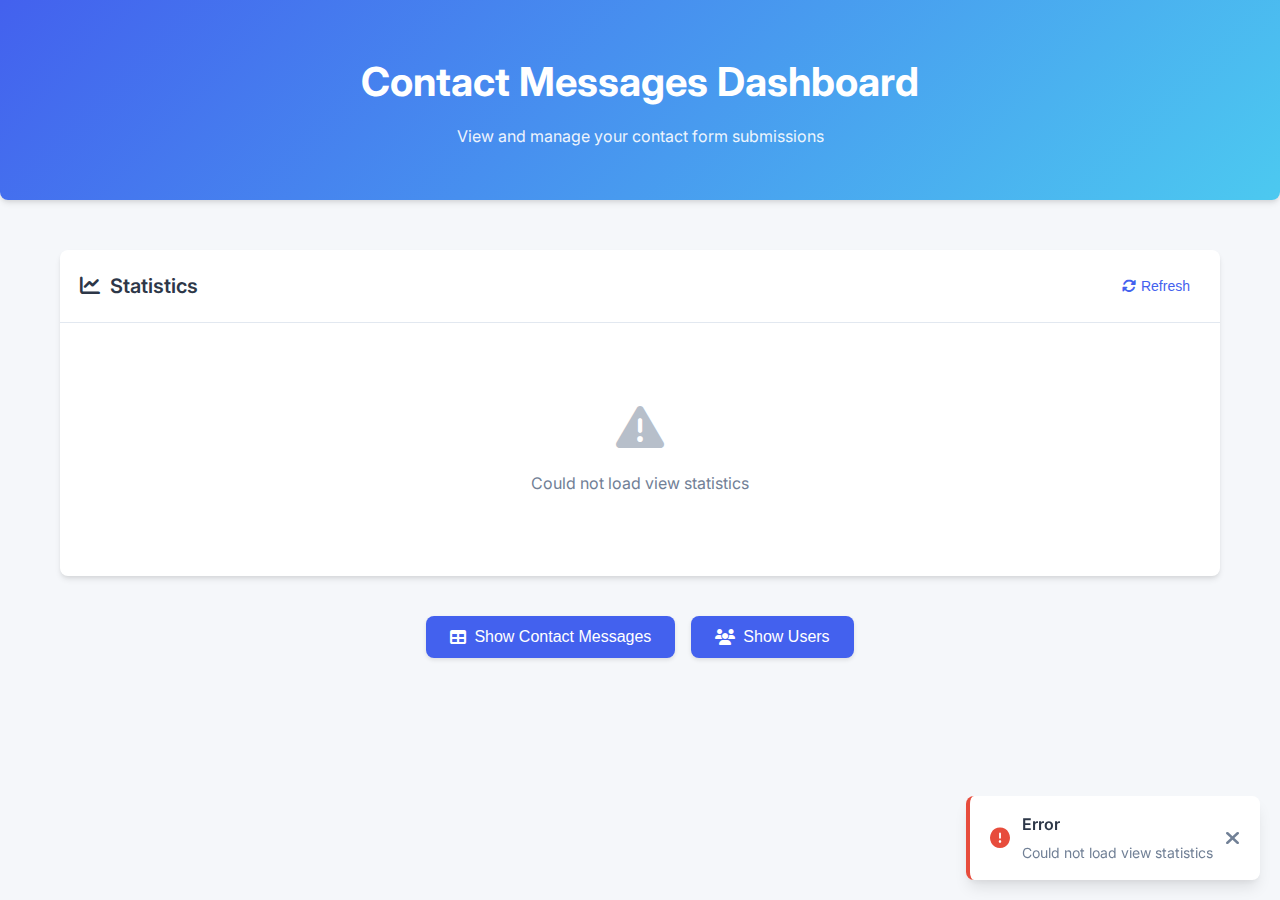
<file: index.html>
<!DOCTYPE html>
<html lang="en">

<head>
    <meta charset="UTF-8">
    <meta name="viewport" content="width=device-width, initial-scale=1.0">
    <title>Contact Messages Dashboard</title>

    <!-- Google Fonts -->
    <link rel="preconnect" href="https://fonts.googleapis.com">
    <link rel="preconnect" href="https://fonts.gstatic.com" crossorigin>
    <link href="https://fonts.googleapis.com/css2?family=Inter:wght@300;400;500;600;700&display=swap" rel="stylesheet">

    <!-- Font Awesome for icons -->
    <link rel="stylesheet" href="https://cdnjs.cloudflare.com/ajax/libs/font-awesome/6.4.0/css/all.min.css">
    <link rel="stylesheet" href="styles.css">
</head>

<body>
    <header>
        <div class="container">
            <h1>Contact Messages Dashboard</h1>
            <p class="subtitle">View and manage your contact form submissions</p>
        </div>
    </header>

    <div class="container">
        <div class="card">
            <div class="card-header">
                <div class="card-title">
                    <i class="fas fa-chart-line"></i>
                    Statistics
                </div>
                <button id="refreshStatsBtn" class="refresh-btn">
                    <i class="fas fa-sync-alt refresh-icon"></i>
                    Refresh
                </button>
            </div>
            <div class="card-body">
                <div id="statsContainer" class="stats-container">
                    <div class="loading-container">
                        <div class="loader"></div>
                    </div>
                </div>
            </div>
        </div>

        <div class="button-container">
            <button id="fetchDataBtn" class="btn">
                <i class="fas fa-table"></i>
                Show Contact Messages
            </button>
            <button id="fetchUsersBtn" class="btn">
                <i class="fas fa-users"></i>
                Show Users
            </button>
        </div>

        <div id="tableContainer"></div>
    </div>

    <div id="toast" class="toast">
        <i id="toastIcon" class="toast-icon fas"></i>
        <div class="toast-content">
            <div id="toastTitle" class="toast-title"></div>
            <div id="toastMessage" class="toast-message"></div>
        </div>
        <button id="toastClose" class="toast-close">
            <i class="fas fa-times"></i>
        </button>
    </div>

    <script>
        // DOM Elements
        const statsContainer = document.getElementById('statsContainer');
        const fetchDataBtn = document.getElementById('fetchDataBtn');

        const tableContainer = document.getElementById('tableContainer');
        const refreshStatsBtn = document.getElementById('refreshStatsBtn');
        const toast = document.getElementById('toast');
        const toastIcon = document.getElementById('toastIcon');
        const toastTitle = document.getElementById('toastTitle');
        const toastMessage = document.getElementById('toastMessage');
        const toastClose = document.getElementById('toastClose');

        // Toast functionality
        function showToast(title, message, type = 'success') {
            toastTitle.textContent = title;
            toastMessage.textContent = message;

            toast.className = 'toast show';

            if (type === 'success') {
                toast.classList.add('toast-success');
                toastIcon.className = 'toast-icon fas fa-check-circle';
            } else {
                toast.classList.add('toast-error');
                toastIcon.className = 'toast-icon fas fa-exclamation-circle';
            }

            // Auto hide after 3 seconds
            setTimeout(() => {
                hideToast();
            }, 3000);
        }

        function hideToast() {
            toast.className = 'toast';
        }

        toastClose.addEventListener('click', hideToast);

        // Load view statistics
        async function loadViewStats() {
            const refreshIcon = refreshStatsBtn.querySelector('.refresh-icon');
            refreshIcon.classList.add('spinning');
            refreshStatsBtn.disabled = true;

            statsContainer.innerHTML = `
                <div class="loading-container">
                    <div class="loader"></div>
                </div>
            `;

            try {
                const response = await fetch('https://book-project-00ch.onrender.com/views?track=false');
                const data = await response.json();

                statsContainer.innerHTML = `
                    <div class="stat-card">
                        <i class="fas fa-eye stat-icon"></i>
                        <div class="stat-label">Total Views</div>
                        <div class="stat-value">${data.totalViews.toLocaleString()}</div>
                    </div>
                    <div class="stat-card">
                        <i class="fas fa-calendar-day stat-icon"></i>
                        <div class="stat-label">Today's Views</div>
                        <div class="stat-value">${data.dailyViews.toLocaleString()}</div>
                    </div>
                `;
            } catch (error) {
                console.error('Error loading views:', error);
                statsContainer.innerHTML = `
                    <div class="empty-state">
                        <i class="fas fa-exclamation-triangle empty-icon"></i>
                        <p>Could not load view statistics</p>
                    </div>
                `;
                showToast('Error', 'Could not load view statistics', 'error');
            } finally {
                refreshIcon.classList.remove('spinning');
                refreshStatsBtn.disabled = false;
            }
        }

        // Fetch contact messages
        async function fetchContactData() {
            fetchDataBtn.innerHTML = `
                <div class="loader" style="width: 20px; height: 20px; border-width: 2px;"></div>
                <span>Loading...</span>
            `;
            fetchDataBtn.disabled = true;

            try {
                const response = await fetch('https://book-project-00ch.onrender.com/get-contacts');
                const data = await response.json();

                if (data.length === 0) {
                    tableContainer.innerHTML = `
                        <div class="card">
                            <div class="empty-state">
                                <i class="fas fa-inbox empty-icon"></i>
                                <p>No Contact Messages Found</p>
                            </div>
                        </div>
                    `;
                    showToast('Info', 'No contact messages available', 'success');
                    return;
                }

                let tableHTML = `
                    <div class="card">
                        <div class="card-header">
                            <div class="card-title">
                                <i class="fas fa-envelope"></i>
                                Contact Messages
                            </div>
                            <div>${data.length} messages found</div>
                        </div>
                        <div class="table-container">
                            <table>
                                <thead>
                                    <tr>
                                        <th>Name</th>
                                        <th>Email</th>
                                        <th>Subject</th>
                                        <th>Message</th>
                                    </tr>
                                </thead>
                                <tbody>
                `;

                data.forEach(item => {
                    tableHTML += `
                        <tr>
                            <td>
                                <div class="cell-content">
                                    <div class="cell-text">${item.Name}</div>
                                    <button class="copy-btn" data-copy="${item.Name}">
                                        <i class="fas fa-copy"></i>
                                    </button>
                                </div>
                            </td>
                            <td>
                                <div class="cell-content">
                                    <div class="cell-text">${item.Email}</div>
                                    <button class="copy-btn" data-copy="${item.Email}">
                                        <i class="fas fa-copy"></i>
                                    </button>
                                </div>
                            </td>
                            <td>
                                <div class="cell-content">
                                    <div class="cell-text">${item.Subject}</div>
                                    <button class="copy-btn" data-copy="${item.Subject}">
                                        <i class="fas fa-copy"></i>
                                    </button>
                                </div>
                            </td>
                            <td>
                                <div class="cell-content">
                                    <div class="cell-text">${item.Message}</div>
                                    <button class="copy-btn" data-copy="${item.Message}">
                                        <i class="fas fa-copy"></i>
                                    </button>
                                </div>
                            </td>
                        </tr>
                    `;
                });

                tableHTML += `
                                </tbody>
                            </table>
                        </div>
                    </div>
                `;

                tableContainer.innerHTML = tableHTML;

                // Add event listeners to copy buttons
                document.querySelectorAll('.copy-btn').forEach(button => {
                    button.addEventListener('click', () => {
                        const textToCopy = button.getAttribute('data-copy');
                        copyToClipboard(textToCopy);
                    });
                });

                showToast('Success', 'Contact data loaded successfully', 'success');

            } catch (error) {
                console.error('Error fetching data:', error);
                tableContainer.innerHTML = `
                    <div class="card">
                        <div class="empty-state">
                            <i class="fas fa-exclamation-triangle empty-icon"></i>
                            <p>Could not load contact messages</p>
                        </div>
                    </div>
                `;
                showToast('Error', 'Could not load contact data', 'error');
            } finally {
                fetchDataBtn.innerHTML = `
                    <i class="fas fa-table"></i>
                    Show Contact Messages
                `;
                fetchDataBtn.disabled = false;
            }
        }

        async function fetchUserData() {
            const fetchUsersBtn = document.getElementById('fetchUsersBtn');
            fetchUsersBtn.innerHTML = `
            <div class="loader" style="width: 20px; height: 20px; border-width: 2px;"></div>
            <span>Loading...</span>
            `;
            fetchUsersBtn.disabled = true;

            try {
                const response = await fetch('https://book-project-00ch.onrender.com/get-users');
                const data = await response.json();

                if (data.length === 0) {
                    tableContainer.innerHTML = `
                    <div class="card">
                        <div class="empty-state">
                            <i class="fas fa-inbox empty-icon"></i>
                            <p>No Users Found</p>
                        </div>
                    </div>
                `;
                    showToast('Info', 'No user data available', 'success');
                    return;
                }

                let tableHTML = `
            <div class="card">
                <div class="card-header">
                    <div class="card-title">
                        <i class="fas fa-users"></i>
                        Users
                    </div>
                    <div>${data.length} users found</div>
                </div>
                <div class="table-container">
                    <table>
                        <thead>
                            <tr>
                                <th>Name</th>
                                <th>Email</th>
                            </tr>
                        </thead>
                        <tbody>
                            `;

                data.forEach(user => {
                    tableHTML += `
                    <tr>
                        <td>
                            <div class="cell-content">
                                <div class="cell-text">${user.name}</div>
                                <button class="copy-btn" data-copy="${user.name}">
                                    <i class="fas fa-copy"></i>
                                </button>
                            </div>
                        </td>
                        <td>
                            <div class="cell-content">
                                <div class="cell-text">${user.email}</div>
                                <button class="copy-btn" data-copy="${user.email}">
                                    <i class="fas fa-copy"></i>
                                </button>
                            </div>
                        </td>
                    </tr>
                `;
                });

                tableHTML += `
                        </tbody>
                    </table>
                </div>
            </div>
            `;

                tableContainer.innerHTML = tableHTML;

                document.querySelectorAll('.copy-btn').forEach(button => {
                    button.addEventListener('click', () => {
                        const textToCopy = button.getAttribute('data-copy');
                        copyToClipboard(textToCopy);
                    });
                });

                showToast('Success', 'User data loaded successfully', 'success');

            } catch (error) {
                console.error('Error fetching users:', error);
                tableContainer.innerHTML = `
            <div class="card">
                <div class="empty-state">
                    <i class="fas fa-exclamation-triangle empty-icon"></i>
                    <p>Could not load user data</p>
                </div>
            </div>
            `;
                showToast('Error', 'Failed to fetch users', 'error');
            } finally {
                fetchUsersBtn.innerHTML = `
                <i class="fas fa-users"></i>
                Show Users
            `;
                fetchUsersBtn.disabled = false;
            }
        }


        // Copy to clipboard function
        function copyToClipboard(text) {
            navigator.clipboard.writeText(text)
                .then(() => {
                    showToast('Copied', 'Text copied to clipboard', 'success');
                })
                .catch(err => {
                    console.error('Failed to copy text: ', err);
                    showToast('Error', 'Failed to copy text', 'error');
                });
        }

        // Event listeners
        document.getElementById('fetchUsersBtn').addEventListener('click', fetchUserData);
        document.addEventListener('DOMContentLoaded', loadViewStats);
        refreshStatsBtn.addEventListener('click', loadViewStats);
        fetchDataBtn.addEventListener('click', fetchContactData);
    </script>
</body>

</html>
</file>
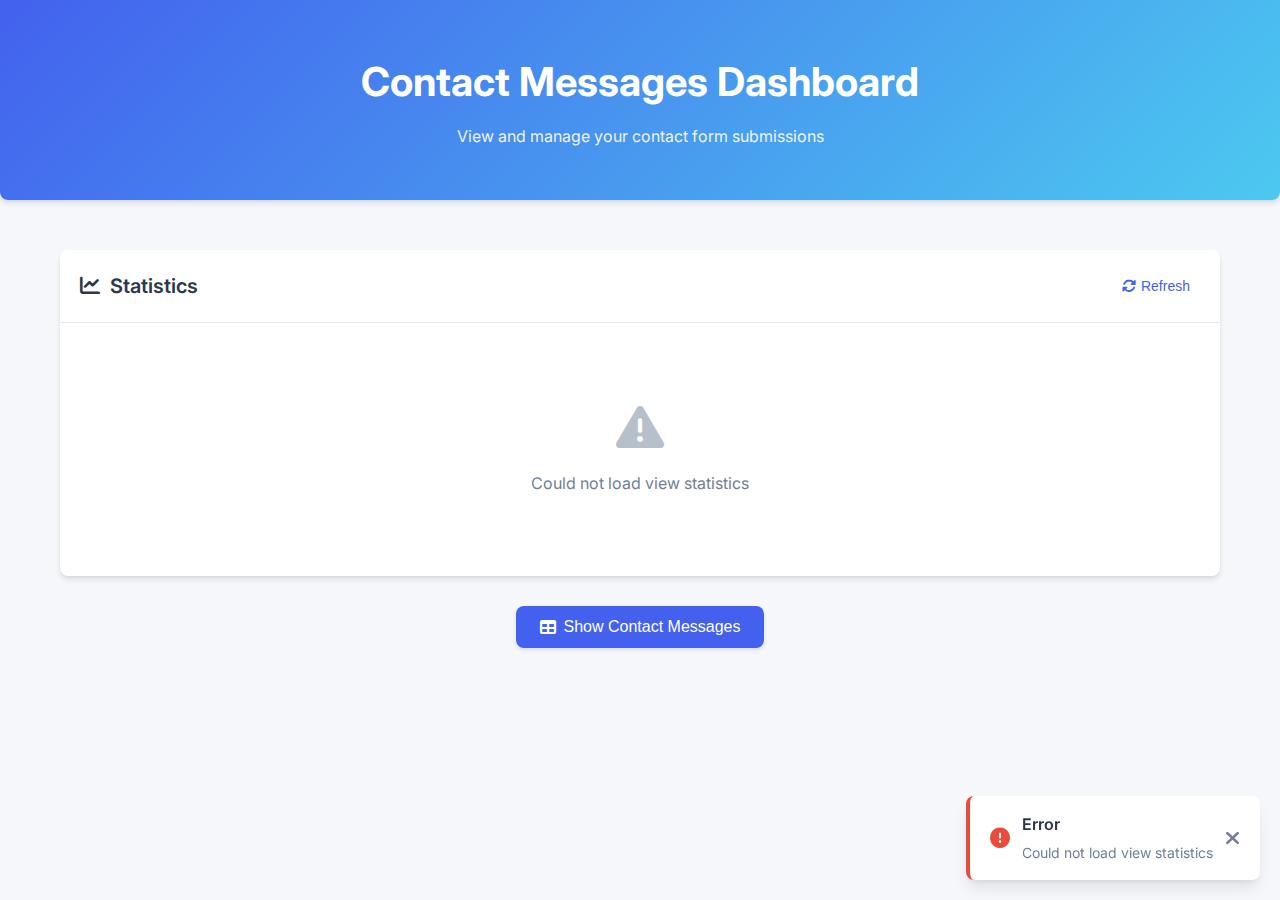
<file: showdata.html>
<!DOCTYPE html>
<html lang="en">
<head>
    <meta charset="UTF-8">
    <meta name="viewport" content="width=device-width, initial-scale=1.0">
    <title>Contact Messages Dashboard</title>
    
    <!-- Google Fonts -->
    <link rel="preconnect" href="https://fonts.googleapis.com">
    <link rel="preconnect" href="https://fonts.gstatic.com" crossorigin>
    <link href="https://fonts.googleapis.com/css2?family=Inter:wght@300;400;500;600;700&display=swap" rel="stylesheet">
    
    <!-- Font Awesome for icons -->
    <link rel="stylesheet" href="https://cdnjs.cloudflare.com/ajax/libs/font-awesome/6.4.0/css/all.min.css">
    
    <style>
        :root {
            --primary: #4361ee;
            --primary-hover: #3a56d4;
            --secondary: #4cc9f0;
            --success: #2ecc71;
            --danger: #e74c3c;
            --warning: #f39c12;
            --dark: #2d3748;
            --light: #f8fafc;
            --gray: #718096;
            --gray-light: #e2e8f0;
            --shadow: 0 4px 6px -1px rgba(0, 0, 0, 0.1), 0 2px 4px -1px rgba(0, 0, 0, 0.06);
            --shadow-lg: 0 10px 15px -3px rgba(0, 0, 0, 0.1), 0 4px 6px -2px rgba(0, 0, 0, 0.05);
            --radius: 8px;
            --transition: all 0.3s ease;
        }
        
        * {
            margin: 0;
            padding: 0;
            box-sizing: border-box;
        }
        
        body {
            font-family: 'Inter', sans-serif;
            background-color: #f5f7fa;
            color: var(--dark);
            line-height: 1.6;
            padding: 0;
            margin: 0;
        }
        
        .container {
            max-width: 1200px;
            margin: 0 auto;
            padding: 20px;
        }
        
        header {
            background: linear-gradient(135deg, var(--primary), var(--secondary));
            color: white;
            padding: 30px 0;
            text-align: center;
            margin-bottom: 30px;
            border-radius: 0 0 var(--radius) var(--radius);
            box-shadow: var(--shadow);
        }
        
        h1 {
            font-size: 2.5rem;
            font-weight: 700;
            margin-bottom: 10px;
        }
        
        .subtitle {
            font-size: 1rem;
            opacity: 0.9;
        }
        
        .card {
            background: white;
            border-radius: var(--radius);
            box-shadow: var(--shadow);
            margin-bottom: 30px;
            overflow: hidden;
            transition: var(--transition);
        }
        
        .card:hover {
            box-shadow: var(--shadow-lg);
            transform: translateY(-2px);
        }
        
        .card-header {
            padding: 20px;
            border-bottom: 1px solid var(--gray-light);
            display: flex;
            justify-content: space-between;
            align-items: center;
        }
        
        .card-title {
            font-size: 1.25rem;
            font-weight: 600;
            color: var(--dark);
            display: flex;
            align-items: center;
            gap: 10px;
        }
        
        .card-body {
            padding: 20px;
        }
        
        .stats-container {
            display: flex;
            flex-wrap: wrap;
            gap: 20px;
            justify-content: center;
        }
        
        .stat-card {
            background: white;
            border-radius: var(--radius);
            padding: 20px;
            min-width: 200px;
            flex: 1;
            display: flex;
            flex-direction: column;
            align-items: center;
            border: 1px solid var(--gray-light);
            transition: var(--transition);
        }
        
        .stat-card:hover {
            border-color: var(--primary);
            transform: translateY(-2px);
        }
        
        .stat-icon {
            font-size: 2rem;
            color: var(--primary);
            margin-bottom: 10px;
        }
        
        .stat-label {
            font-size: 0.9rem;
            color: var(--gray);
            margin-bottom: 5px;
        }
        
        .stat-value {
            font-size: 1.75rem;
            font-weight: 700;
            color: var(--dark);
        }
        
        .button-container {
            display: flex;
            justify-content: center;
            margin: 30px 0;
        }
        
        .btn {
            display: inline-flex;
            align-items: center;
            justify-content: center;
            gap: 8px;
            padding: 12px 24px;
            background-color: var(--primary);
            color: white;
            border: none;
            border-radius: var(--radius);
            font-size: 1rem;
            font-weight: 500;
            cursor: pointer;
            transition: var(--transition);
            box-shadow: 0 2px 4px rgba(0, 0, 0, 0.1);
        }
        
        .btn:hover {
            background-color: var(--primary-hover);
            box-shadow: 0 4px 8px rgba(0, 0, 0, 0.15);
        }
        
        .btn:active {
            transform: translateY(1px);
        }
        
        .btn-outline {
            background-color: transparent;
            color: var(--primary);
            border: 1px solid var(--primary);
        }
        
        .btn-outline:hover {
            background-color: var(--primary);
            color: white;
        }
        
        .btn-sm {
            padding: 8px 16px;
            font-size: 0.875rem;
        }
        
        .btn-icon {
            padding: 8px;
            border-radius: 50%;
        }
        
        .table-container {
            overflow-x: auto;
            border-radius: var(--radius);
            box-shadow: var(--shadow);
        }
        
        table {
            width: 100%;
            border-collapse: collapse;
            background: white;
        }
        
        th, td {
            padding: 16px;
            text-align: left;
            border-bottom: 1px solid var(--gray-light);
        }
        
        th {
            background-color: #f8fafc;
            font-weight: 600;
            color: var(--dark);
            position: sticky;
            top: 0;
        }
        
        tr:hover {
            background-color: #f1f5f9;
        }
        
        .cell-content {
            display: flex;
            justify-content: space-between;
            align-items: center;
            gap: 10px;
        }
        
        .cell-text {
            flex: 1;
            overflow: hidden;
            text-overflow: ellipsis;
            white-space: nowrap;
            max-width: 300px;
        }
        
        .copy-btn {
            background: transparent;
            color: var(--gray);
            border: none;
            padding: 5px;
            border-radius: 4px;
            cursor: pointer;
            transition: var(--transition);
            display: flex;
            align-items: center;
            justify-content: center;
        }
        
        .copy-btn:hover {
            color: var(--primary);
            background-color: rgba(67, 97, 238, 0.1);
        }
        
        .empty-state {
            text-align: center;
            padding: 60px 20px;
            color: var(--gray);
        }
        
        .empty-icon {
            font-size: 3rem;
            margin-bottom: 20px;
            opacity: 0.5;
        }
        
        .loader {
            display: inline-block;
            width: 30px;
            height: 30px;
            border: 3px solid rgba(67, 97, 238, 0.3);
            border-radius: 50%;
            border-top-color: var(--primary);
            animation: spin 1s ease-in-out infinite;
        }
        
        @keyframes spin {
            to { transform: rotate(360deg); }
        }
        
        .loading-container {
            display: flex;
            justify-content: center;
            align-items: center;
            padding: 40px;
        }
        
        .toast {
            position: fixed;
            bottom: 20px;
            right: 20px;
            background: white;
            color: var(--dark);
            padding: 16px 20px;
            border-radius: var(--radius);
            box-shadow: var(--shadow-lg);
            display: flex;
            align-items: center;
            gap: 12px;
            z-index: 1000;
            max-width: 350px;
            transform: translateY(100px);
            opacity: 0;
            transition: all 0.3s ease;
        }
        
        .toast.show {
            transform: translateY(0);
            opacity: 1;
        }
        
        .toast-success {
            border-left: 4px solid var(--success);
        }
        
        .toast-error {
            border-left: 4px solid var(--danger);
        }
        
        .toast-icon {
            font-size: 1.25rem;
        }
        
        .toast-success .toast-icon {
            color: var(--success);
        }
        
        .toast-error .toast-icon {
            color: var(--danger);
        }
        
        .toast-content {
            flex: 1;
        }
        
        .toast-title {
            font-weight: 600;
            margin-bottom: 4px;
        }
        
        .toast-message {
            font-size: 0.875rem;
            color: var(--gray);
        }
        
        .toast-close {
            background: transparent;
            border: none;
            color: var(--gray);
            cursor: pointer;
            font-size: 1.25rem;
            padding: 0;
            display: flex;
            align-items: center;
            justify-content: center;
        }
        
        .toast-close:hover {
            color: var(--dark);
        }
        
        .refresh-btn {
            background: transparent;
            border: none;
            color: var(--primary);
            cursor: pointer;
            display: flex;
            align-items: center;
            gap: 5px;
            font-size: 0.875rem;
            padding: 5px 10px;
            border-radius: var(--radius);
            transition: var(--transition);
        }
        
        .refresh-btn:hover {
            background-color: rgba(67, 97, 238, 0.1);
        }
        
        .refresh-icon {
            transition: var(--transition);
        }
        
        .refresh-btn:hover .refresh-icon {
            transform: rotate(180deg);
        }
        
        .spinning {
            animation: spin 1s linear infinite;
        }
        
        @media (max-width: 768px) {
            .stats-container {
                flex-direction: column;
            }
            
            .stat-card {
                width: 100%;
            }
            
            .cell-text {
                max-width: 150px;
            }
            
            h1 {
                font-size: 1.75rem;
            }
        }
    </style>
</head>
<body>
    <header>
        <div class="container">
            <h1>Contact Messages Dashboard</h1>
            <p class="subtitle">View and manage your contact form submissions</p>
        </div>
    </header>
    
    <div class="container">
        <div class="card">
            <div class="card-header">
                <div class="card-title">
                    <i class="fas fa-chart-line"></i>
                    Statistics
                </div>
                <button id="refreshStatsBtn" class="refresh-btn">
                    <i class="fas fa-sync-alt refresh-icon"></i>
                    Refresh
                </button>
            </div>
            <div class="card-body">
                <div id="statsContainer" class="stats-container">
                    <div class="loading-container">
                        <div class="loader"></div>
                    </div>
                </div>
            </div>
        </div>
        
        <div class="button-container">
            <button id="fetchDataBtn" class="btn">
                <i class="fas fa-table"></i>
                Show Contact Messages
            </button>
        </div>
        
        <div id="tableContainer"></div>
    </div>
    
    <div id="toast" class="toast">
        <i id="toastIcon" class="toast-icon fas"></i>
        <div class="toast-content">
            <div id="toastTitle" class="toast-title"></div>
            <div id="toastMessage" class="toast-message"></div>
        </div>
        <button id="toastClose" class="toast-close">
            <i class="fas fa-times"></i>
        </button>
    </div>
    
    <script>
        // DOM Elements
        const statsContainer = document.getElementById('statsContainer');
        const fetchDataBtn = document.getElementById('fetchDataBtn');
        const tableContainer = document.getElementById('tableContainer');
        const refreshStatsBtn = document.getElementById('refreshStatsBtn');
        const toast = document.getElementById('toast');
        const toastIcon = document.getElementById('toastIcon');
        const toastTitle = document.getElementById('toastTitle');
        const toastMessage = document.getElementById('toastMessage');
        const toastClose = document.getElementById('toastClose');
        
        // Toast functionality
        function showToast(title, message, type = 'success') {
            toastTitle.textContent = title;
            toastMessage.textContent = message;
            
            toast.className = 'toast show';
            
            if (type === 'success') {
                toast.classList.add('toast-success');
                toastIcon.className = 'toast-icon fas fa-check-circle';
            } else {
                toast.classList.add('toast-error');
                toastIcon.className = 'toast-icon fas fa-exclamation-circle';
            }
            
            // Auto hide after 3 seconds
            setTimeout(() => {
                hideToast();
            }, 3000);
        }
        
        function hideToast() {
            toast.className = 'toast';
        }
        
        toastClose.addEventListener('click', hideToast);
        
        // Load view statistics
        async function loadViewStats() {
            const refreshIcon = refreshStatsBtn.querySelector('.refresh-icon');
            refreshIcon.classList.add('spinning');
            refreshStatsBtn.disabled = true;
            
            statsContainer.innerHTML = `
                <div class="loading-container">
                    <div class="loader"></div>
                </div>
            `;
            
            try {
                const response = await fetch('https://book-project-00ch.onrender.com/views');
                const data = await response.json();
                
                statsContainer.innerHTML = `
                    <div class="stat-card">
                        <i class="fas fa-eye stat-icon"></i>
                        <div class="stat-label">Total Views</div>
                        <div class="stat-value">${data.totalViews.toLocaleString()}</div>
                    </div>
                    <div class="stat-card">
                        <i class="fas fa-calendar-day stat-icon"></i>
                        <div class="stat-label">Today's Views</div>
                        <div class="stat-value">${data.dailyViews.toLocaleString()}</div>
                    </div>
                `;
            } catch (error) {
                console.error('Error loading views:', error);
                statsContainer.innerHTML = `
                    <div class="empty-state">
                        <i class="fas fa-exclamation-triangle empty-icon"></i>
                        <p>Could not load view statistics</p>
                    </div>
                `;
                showToast('Error', 'Could not load view statistics', 'error');
            } finally {
                refreshIcon.classList.remove('spinning');
                refreshStatsBtn.disabled = false;
            }
        }
        
        // Fetch contact messages
        async function fetchContactData() {
            fetchDataBtn.innerHTML = `
                <div class="loader" style="width: 20px; height: 20px; border-width: 2px;"></div>
                <span>Loading...</span>
            `;
            fetchDataBtn.disabled = true;
            
            try {
                const response = await fetch('https://book-project-00ch.onrender.com/get-contacts');
                const data = await response.json();
                
                if (data.length === 0) {
                    tableContainer.innerHTML = `
                        <div class="card">
                            <div class="empty-state">
                                <i class="fas fa-inbox empty-icon"></i>
                                <p>No Contact Messages Found</p>
                            </div>
                        </div>
                    `;
                    showToast('Info', 'No contact messages available', 'success');
                    return;
                }
                
                let tableHTML = `
                    <div class="card">
                        <div class="card-header">
                            <div class="card-title">
                                <i class="fas fa-envelope"></i>
                                Contact Messages
                            </div>
                            <div>${data.length} messages found</div>
                        </div>
                        <div class="table-container">
                            <table>
                                <thead>
                                    <tr>
                                        <th>Name</th>
                                        <th>Email</th>
                                        <th>Subject</th>
                                        <th>Message</th>
                                    </tr>
                                </thead>
                                <tbody>
                `;
                
                data.forEach(item => {
                    tableHTML += `
                        <tr>
                            <td>
                                <div class="cell-content">
                                    <div class="cell-text">${item.Name}</div>
                                    <button class="copy-btn" data-copy="${item.Name}">
                                        <i class="fas fa-copy"></i>
                                    </button>
                                </div>
                            </td>
                            <td>
                                <div class="cell-content">
                                    <div class="cell-text">${item.Email}</div>
                                    <button class="copy-btn" data-copy="${item.Email}">
                                        <i class="fas fa-copy"></i>
                                    </button>
                                </div>
                            </td>
                            <td>
                                <div class="cell-content">
                                    <div class="cell-text">${item.Subject}</div>
                                    <button class="copy-btn" data-copy="${item.Subject}">
                                        <i class="fas fa-copy"></i>
                                    </button>
                                </div>
                            </td>
                            <td>
                                <div class="cell-content">
                                    <div class="cell-text">${item.Message}</div>
                                    <button class="copy-btn" data-copy="${item.Message}">
                                        <i class="fas fa-copy"></i>
                                    </button>
                                </div>
                            </td>
                        </tr>
                    `;
                });
                
                tableHTML += `
                                </tbody>
                            </table>
                        </div>
                    </div>
                `;
                
                tableContainer.innerHTML = tableHTML;
                
                // Add event listeners to copy buttons
                document.querySelectorAll('.copy-btn').forEach(button => {
                    button.addEventListener('click', () => {
                        const textToCopy = button.getAttribute('data-copy');
                        copyToClipboard(textToCopy);
                    });
                });
                
                showToast('Success', 'Contact data loaded successfully', 'success');
                
            } catch (error) {
                console.error('Error fetching data:', error);
                tableContainer.innerHTML = `
                    <div class="card">
                        <div class="empty-state">
                            <i class="fas fa-exclamation-triangle empty-icon"></i>
                            <p>Could not load contact messages</p>
                        </div>
                    </div>
                `;
                showToast('Error', 'Could not load contact data', 'error');
            } finally {
                fetchDataBtn.innerHTML = `
                    <i class="fas fa-table"></i>
                    Show Contact Messages
                `;
                fetchDataBtn.disabled = false;
            }
        }
        
        // Copy to clipboard function
        function copyToClipboard(text) {
            navigator.clipboard.writeText(text)
                .then(() => {
                    showToast('Copied', 'Text copied to clipboard', 'success');
                })
                .catch(err => {
                    console.error('Failed to copy text: ', err);
                    showToast('Error', 'Failed to copy text', 'error');
                });
        }
        
        // Event listeners
        document.addEventListener('DOMContentLoaded', loadViewStats);
        refreshStatsBtn.addEventListener('click', loadViewStats);
        fetchDataBtn.addEventListener('click', fetchContactData);
    </script>
</body>
</html>
</file>
<file: styles.css>
:root {
      --primary: #4361ee;
      --primary-hover: #3a56d4;
      --secondary: #4cc9f0;
      --success: #2ecc71;
      --danger: #e74c3c;
      --warning: #f39c12;
      --dark: #2d3748;
      --light: #f8fafc;
      --gray: #718096;
      --gray-light: #e2e8f0;
      --shadow: 0 4px 6px -1px rgba(0, 0, 0, 0.1), 0 2px 4px -1px rgba(0, 0, 0, 0.06);
      --shadow-lg: 0 10px 15px -3px rgba(0, 0, 0, 0.1), 0 4px 6px -2px rgba(0, 0, 0, 0.05);
      --radius: 8px;
      --transition: all 0.3s ease;
  }

  * {
      margin: 0;
      padding: 0;
      box-sizing: border-box;
  }

  body {
      font-family: 'Inter', sans-serif;
      background-color: #f5f7fa;
      color: var(--dark);
      line-height: 1.6;
      padding: 0;
      margin: 0;
  }

  .container {
      max-width: 1200px;
      margin: 0 auto;
      padding: 20px;
  }

  header {
      background: linear-gradient(135deg, var(--primary), var(--secondary));
      color: white;
      padding: 30px 0;
      text-align: center;
      margin-bottom: 30px;
      border-radius: 0 0 var(--radius) var(--radius);
      box-shadow: var(--shadow);
  }

  h1 {
      font-size: 2.5rem;
      font-weight: 700;
      margin-bottom: 10px;
  }

  .subtitle {
      font-size: 1rem;
      opacity: 0.9;
  }

  .card {
      background: white;
      border-radius: var(--radius);
      box-shadow: var(--shadow);
      margin-bottom: 30px;
      overflow: hidden;
      transition: var(--transition);
  }

  .card:hover {
      box-shadow: var(--shadow-lg);
      transform: translateY(-2px);
  }

  .card-header {
      padding: 20px;
      border-bottom: 1px solid var(--gray-light);
      display: flex;
      justify-content: space-between;
      align-items: center;
  }

  .card-title {
      font-size: 1.25rem;
      font-weight: 600;
      color: var(--dark);
      display: flex;
      align-items: center;
      gap: 10px;
  }

  .card-body {
      padding: 20px;
  }

  .stats-container {
      display: flex;
      flex-wrap: wrap;
      gap: 20px;
      justify-content: center;
  }

  .stat-card {
      background: white;
      border-radius: var(--radius);
      padding: 20px;
      min-width: 200px;
      flex: 1;
      display: flex;
      flex-direction: column;
      align-items: center;
      border: 1px solid var(--gray-light);
      transition: var(--transition);
  }

  .stat-card:hover {
      border-color: var(--primary);
      transform: translateY(-2px);
  }

  .stat-icon {
      font-size: 2rem;
      color: var(--primary);
      margin-bottom: 10px;
  }

  .stat-label {
      font-size: 0.9rem;
      color: var(--gray);
      margin-bottom: 5px;
  }

  .stat-value {
      font-size: 1.75rem;
      font-weight: 700;
      color: var(--dark);
  }

  .button-container {
      display: flex;
      justify-content: center;
      padding: 10px;
      gap: 16px;
      margin: 30px 0;
  }

  .btn {
      display: inline-flex;
      align-items: center;
      justify-content: center;
      gap: 8px;
      padding: 12px 24px;
      background-color: var(--primary);
      color: white;
      border: none;
      border-radius: var(--radius);
      font-size: 1rem;
      font-weight: 500;
      cursor: pointer;
      transition: var(--transition);
      box-shadow: 0 2px 4px rgba(0, 0, 0, 0.1);
  }

  .btn:hover {
      background-color: var(--primary-hover);
      box-shadow: 0 4px 8px rgba(0, 0, 0, 0.15);
  }

  .btn:active {
      transform: translateY(1px);
  }

  .btn-outline {
      background-color: transparent;
      color: var(--primary);
      border: 1px solid var(--primary);
  }

  .btn-outline:hover {
      background-color: var(--primary);
      color: white;
  }

  .btn-sm {
      padding: 8px 16px;
      font-size: 0.875rem;
  }

  .btn-icon {
      padding: 8px;
      border-radius: 50%;
  }

  .table-container::before {
      content: '← Swipe to view →';
      display: block;
      text-align: center;
      font-size: 0.75rem;
      color: var(--gray);
      padding: 5px 0;
  }


  .table-container {
      overflow-x: auto;
      border-radius: var(--radius);
      box-shadow: var(--shadow);
  }

  table {
      width: 100%;
      border-collapse: collapse;
      background: white;
  }

  th,
  td {
      padding: 16px;
      text-align: left;
      border-bottom: 1px solid var(--gray-light);
  }

  th {
      background-color: #f8fafc;
      font-weight: 600;
      color: var(--dark);
      position: sticky;
      top: 0;
  }

  tr:hover {
      background-color: #f1f5f9;
  }

  .cell-content {
      display: flex;
      justify-content: space-between;
      align-items: center;
      gap: 10px;
  }

  .cell-text {
      flex: 1;
      overflow: hidden;
      text-overflow: ellipsis;
      white-space: nowrap;
      max-width: 300px;
  }

  .copy-btn {
      background: transparent;
      color: var(--gray);
      border: none;
      padding: 5px;
      border-radius: 4px;
      cursor: pointer;
      transition: var(--transition);
      display: flex;
      align-items: center;
      justify-content: center;
  }

  .copy-btn:hover {
      color: var(--primary);
      background-color: rgba(67, 97, 238, 0.1);
  }

  .empty-state {
      text-align: center;
      padding: 60px 20px;
      color: var(--gray);
  }

  .empty-icon {
      font-size: 3rem;
      margin-bottom: 20px;
      opacity: 0.5;
  }

  .loader {
      display: inline-block;
      width: 30px;
      height: 30px;
      border: 3px solid rgba(67, 97, 238, 0.3);
      border-radius: 50%;
      border-top-color: var(--primary);
      animation: spin 1s ease-in-out infinite;
  }

  @keyframes spin {
      to {
          transform: rotate(360deg);
      }
  }

  .loading-container {
      display: flex;
      justify-content: center;
      align-items: center;
      padding: 40px;
  }

  .toast {
      position: fixed;
      bottom: 20px;
      right: 20px;
      background: white;
      color: var(--dark);
      padding: 16px 20px;
      border-radius: var(--radius);
      box-shadow: var(--shadow-lg);
      display: flex;
      align-items: center;
      gap: 12px;
      z-index: 1000;
      max-width: 350px;
      transform: translateY(100px);
      opacity: 0;
      transition: all 0.3s ease;
  }

  .toast.show {
      transform: translateY(0);
      opacity: 1;
  }

  .toast-success {
      border-left: 4px solid var(--success);
  }

  .toast-error {
      border-left: 4px solid var(--danger);
  }

  .toast-icon {
      font-size: 1.25rem;
  }

  .toast-success .toast-icon {
      color: var(--success);
  }

  .toast-error .toast-icon {
      color: var(--danger);
  }

  .toast-content {
      flex: 1;
  }

  .toast-title {
      font-weight: 600;
      margin-bottom: 4px;
  }

  .toast-message {
      font-size: 0.875rem;
      color: var(--gray);
  }

  .toast-close {
      background: transparent;
      border: none;
      color: var(--gray);
      cursor: pointer;
      font-size: 1.25rem;
      padding: 0;
      display: flex;
      align-items: center;
      justify-content: center;
  }

  .toast-close:hover {
      color: var(--dark);
  }

  .refresh-btn {
      background: transparent;
      border: none;
      color: var(--primary);
      cursor: pointer;
      display: flex;
      align-items: center;
      gap: 5px;
      font-size: 0.875rem;
      padding: 5px 10px;
      border-radius: var(--radius);
      transition: var(--transition);
  }

  .refresh-btn:hover {
      background-color: rgba(67, 97, 238, 0.1);
  }

  .refresh-icon {
      transition: var(--transition);
  }

  .refresh-btn:hover .refresh-icon {
      transform: rotate(180deg);
  }

  .spinning {
      animation: spin 1s linear infinite;
  }

  @media (max-width: 768px) {
      .stats-container {
          flex-direction: column;
      }

      .stat-card {
          width: 100%;
      }

      .cell-text {
          max-width: 150px;
          white-space: normal;
          word-break: break-word;
      }

      .table-container {
          overflow-x: auto;
      }

      table {
          min-width: 600px;

      }

      h1 {
          font-size: 1.75rem;
      }

      .card-header {
          flex-direction: column;
          align-items: flex-start;
          gap: 10px;
      }

      .button-container {
          flex-direction: column;
          gap: 10px;
          align-items: center;
      }

      .btn {
          width: 100%;
          justify-content: center;
      }
  }
</file>
